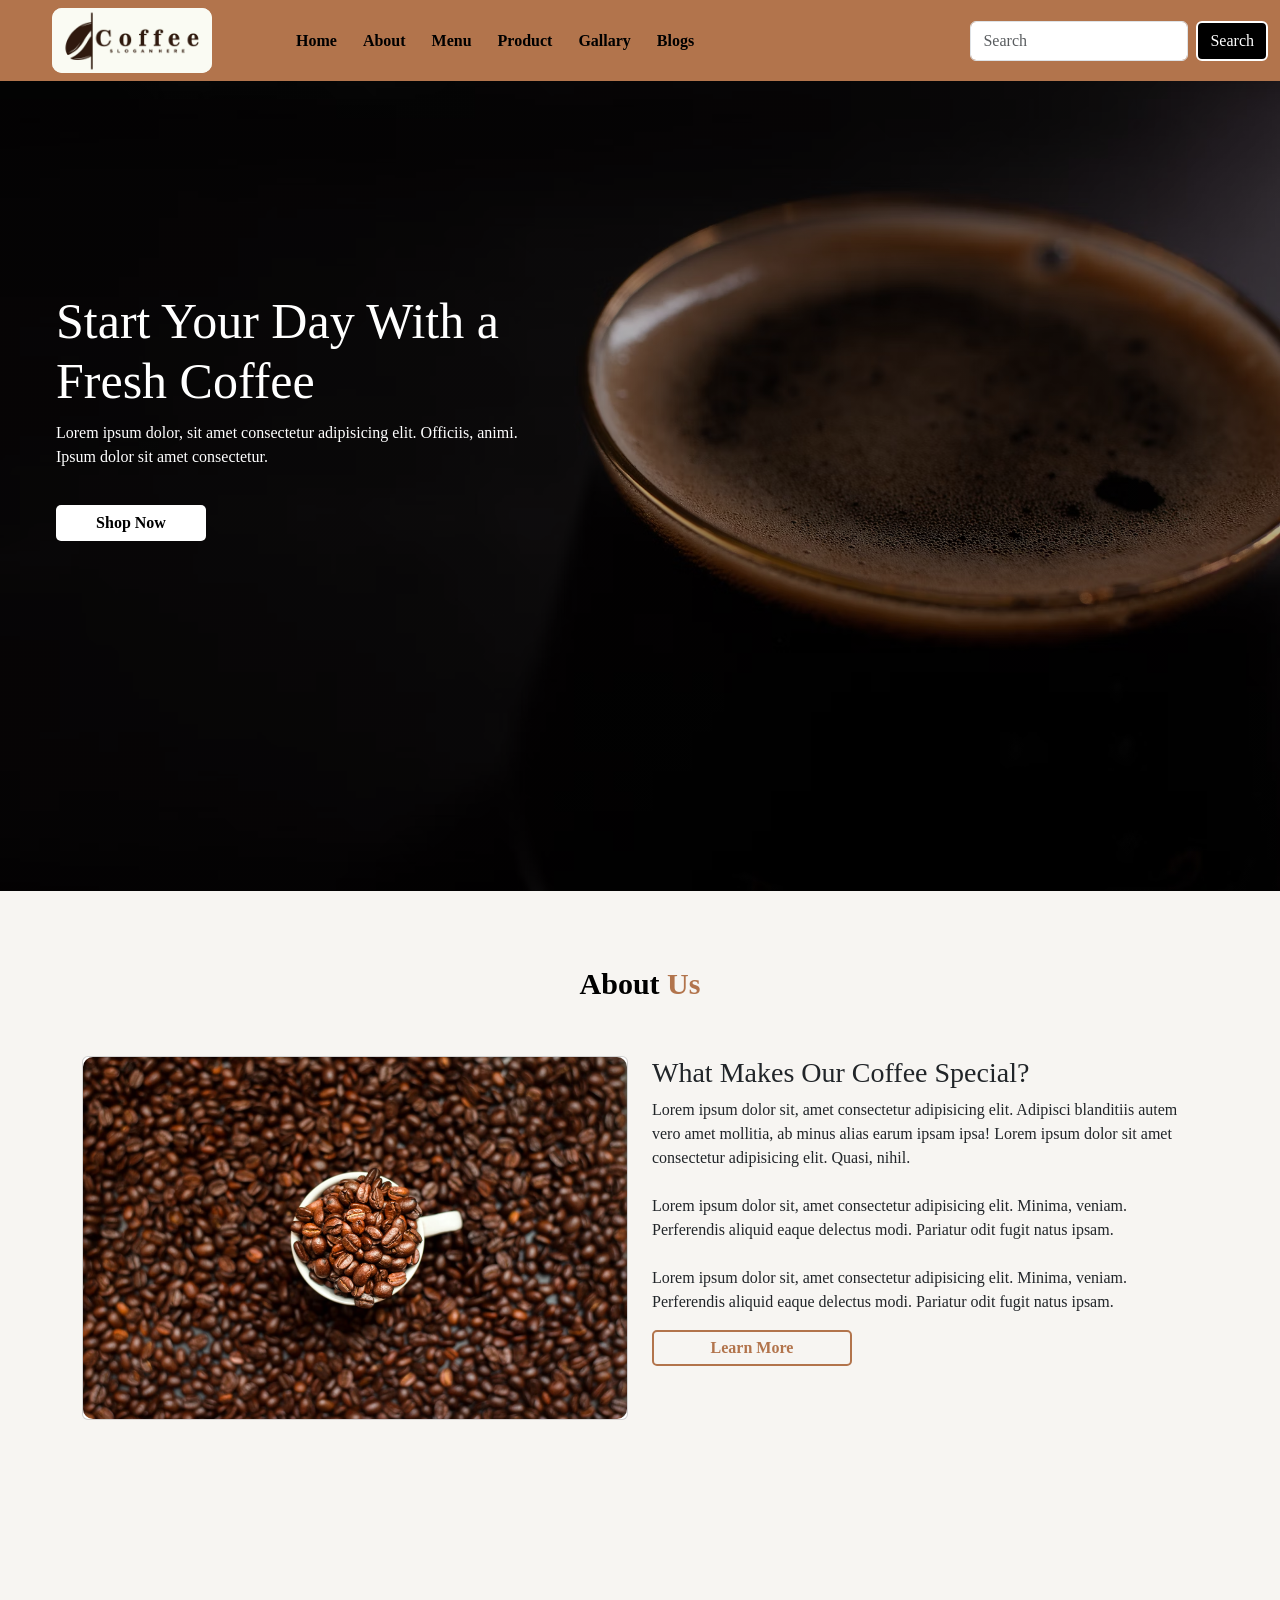
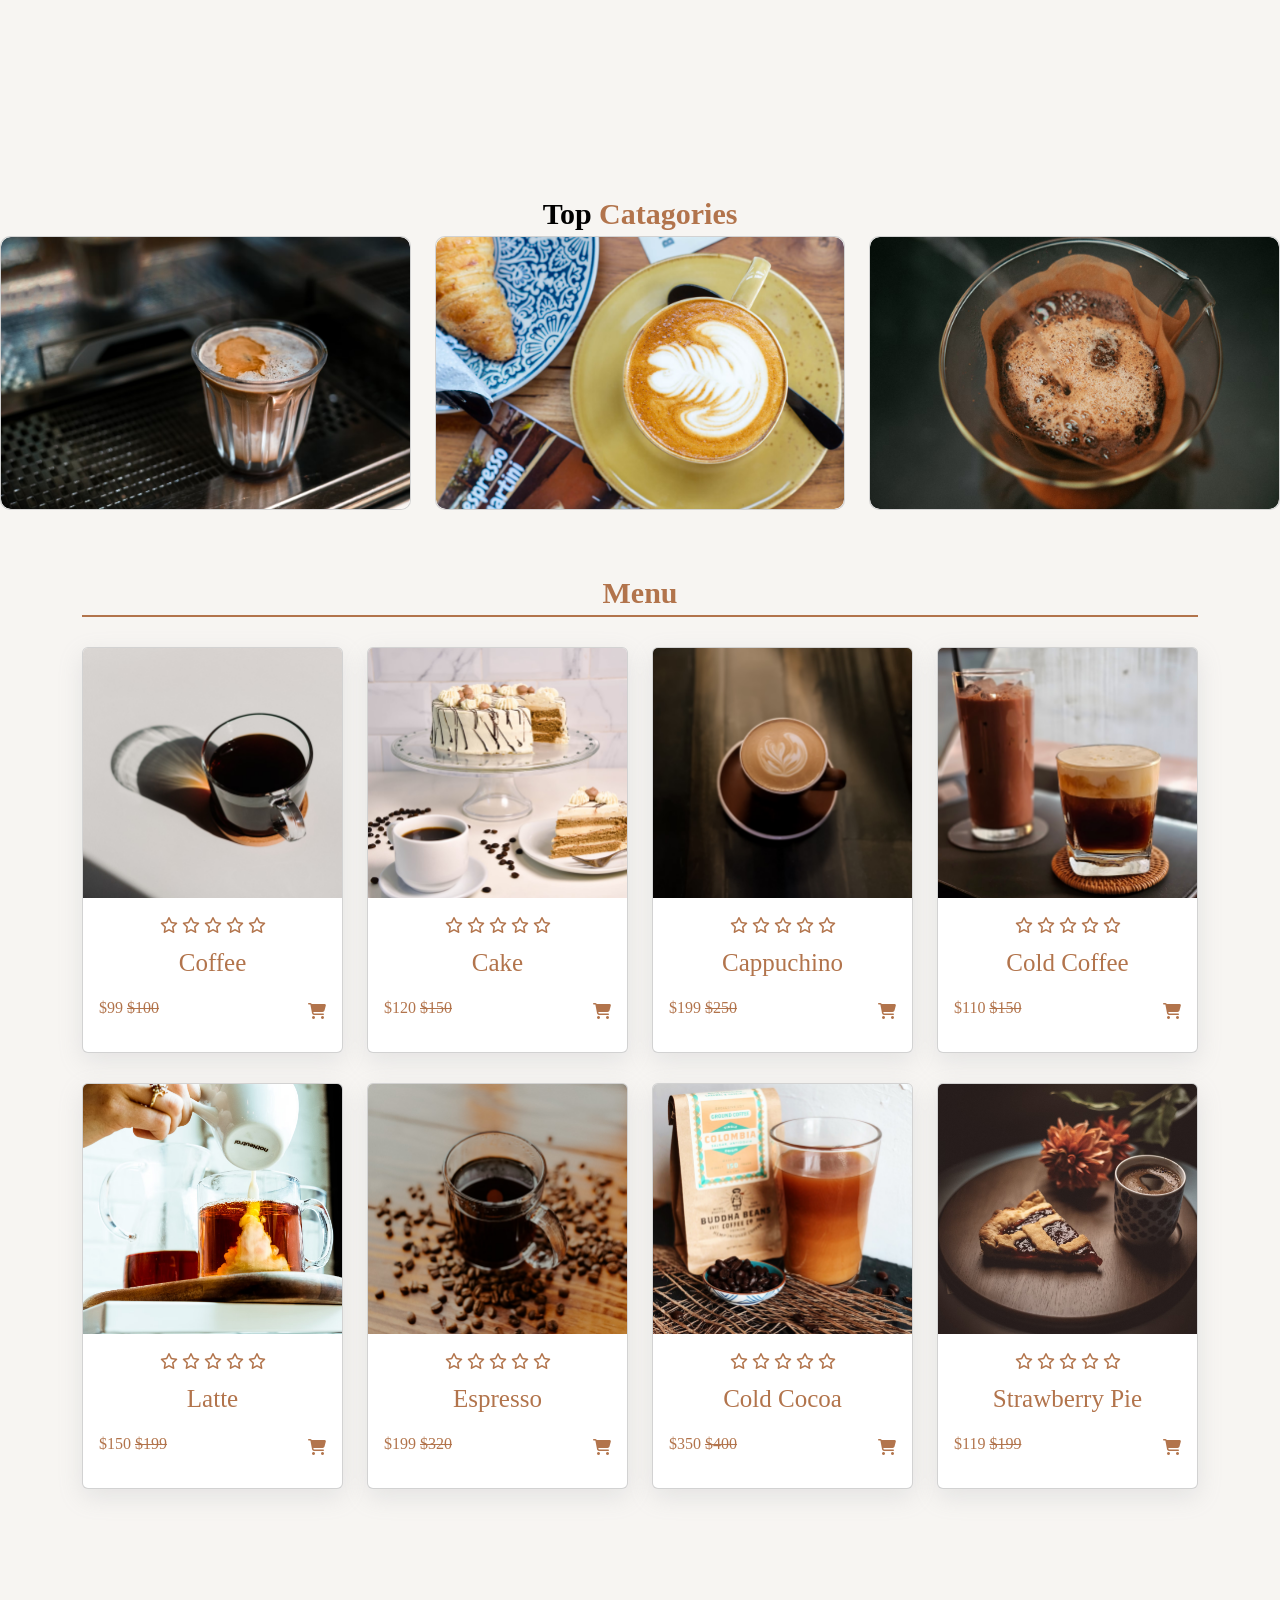
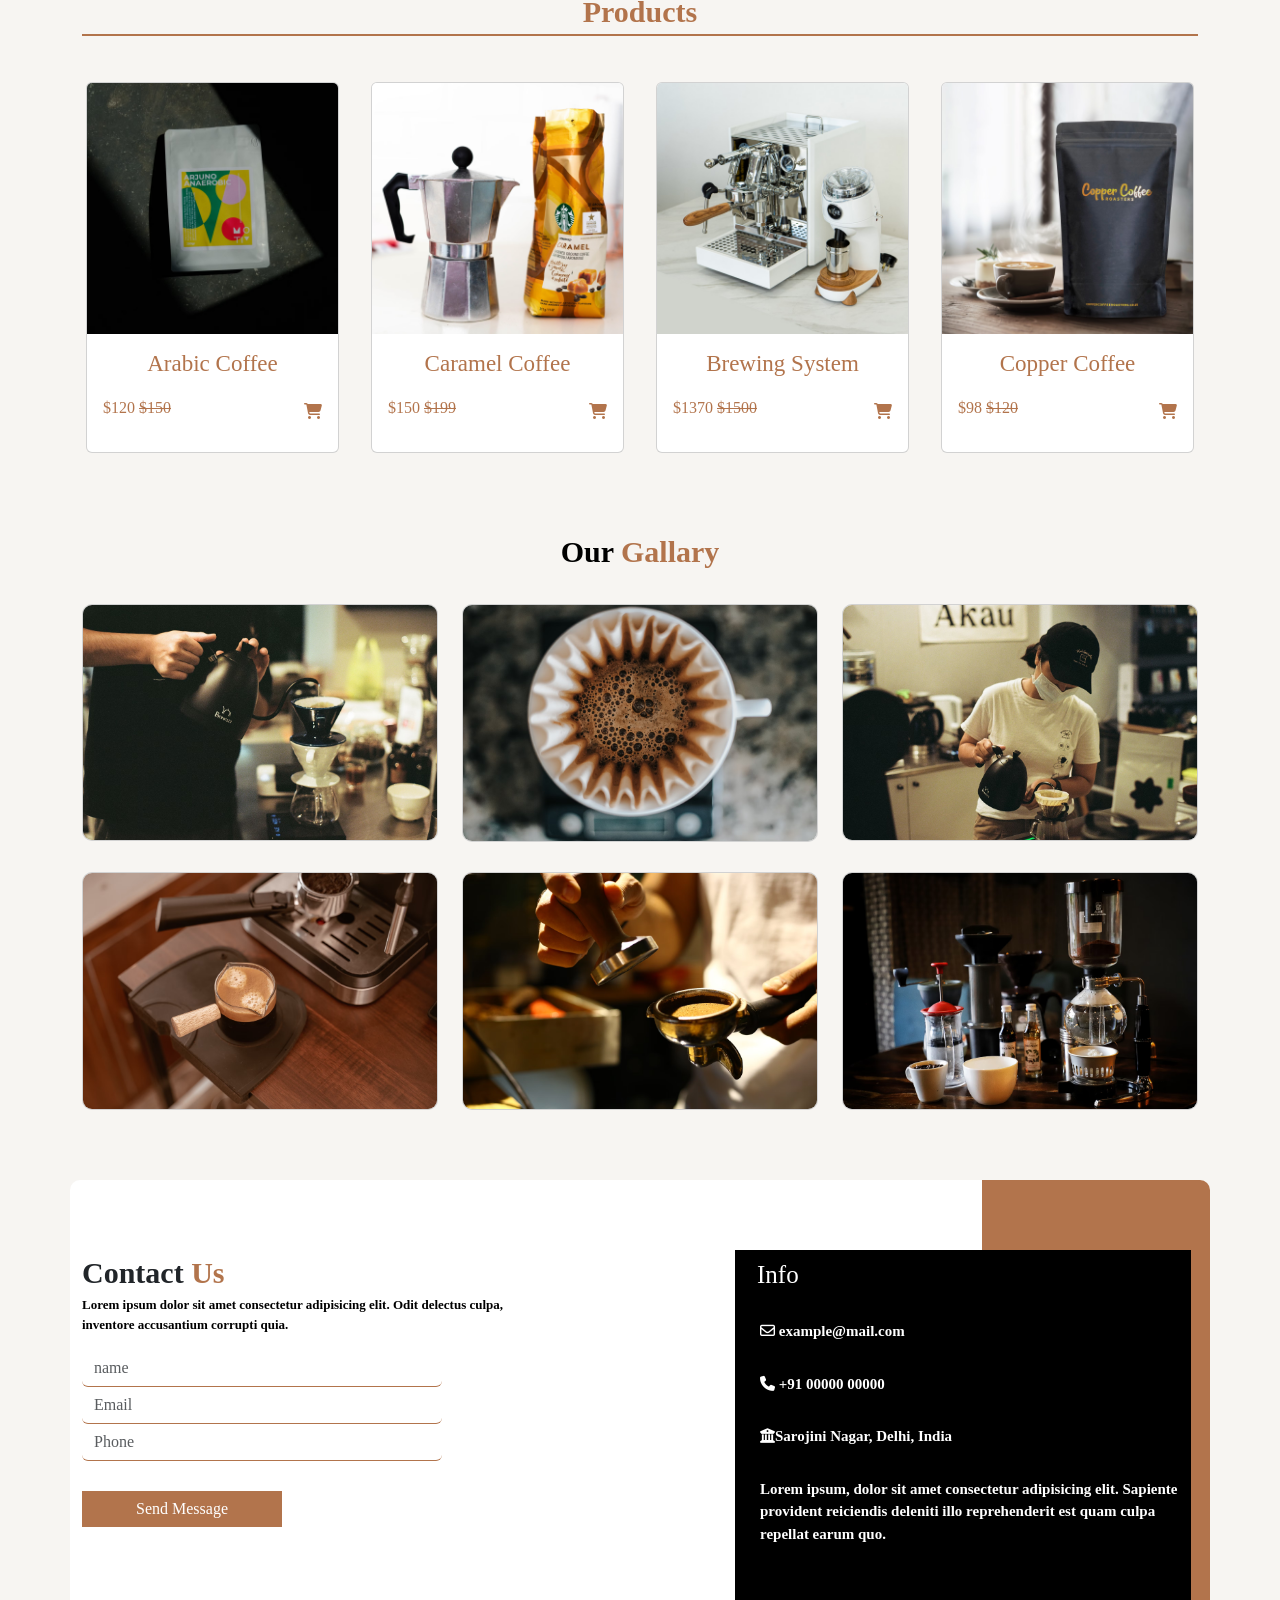
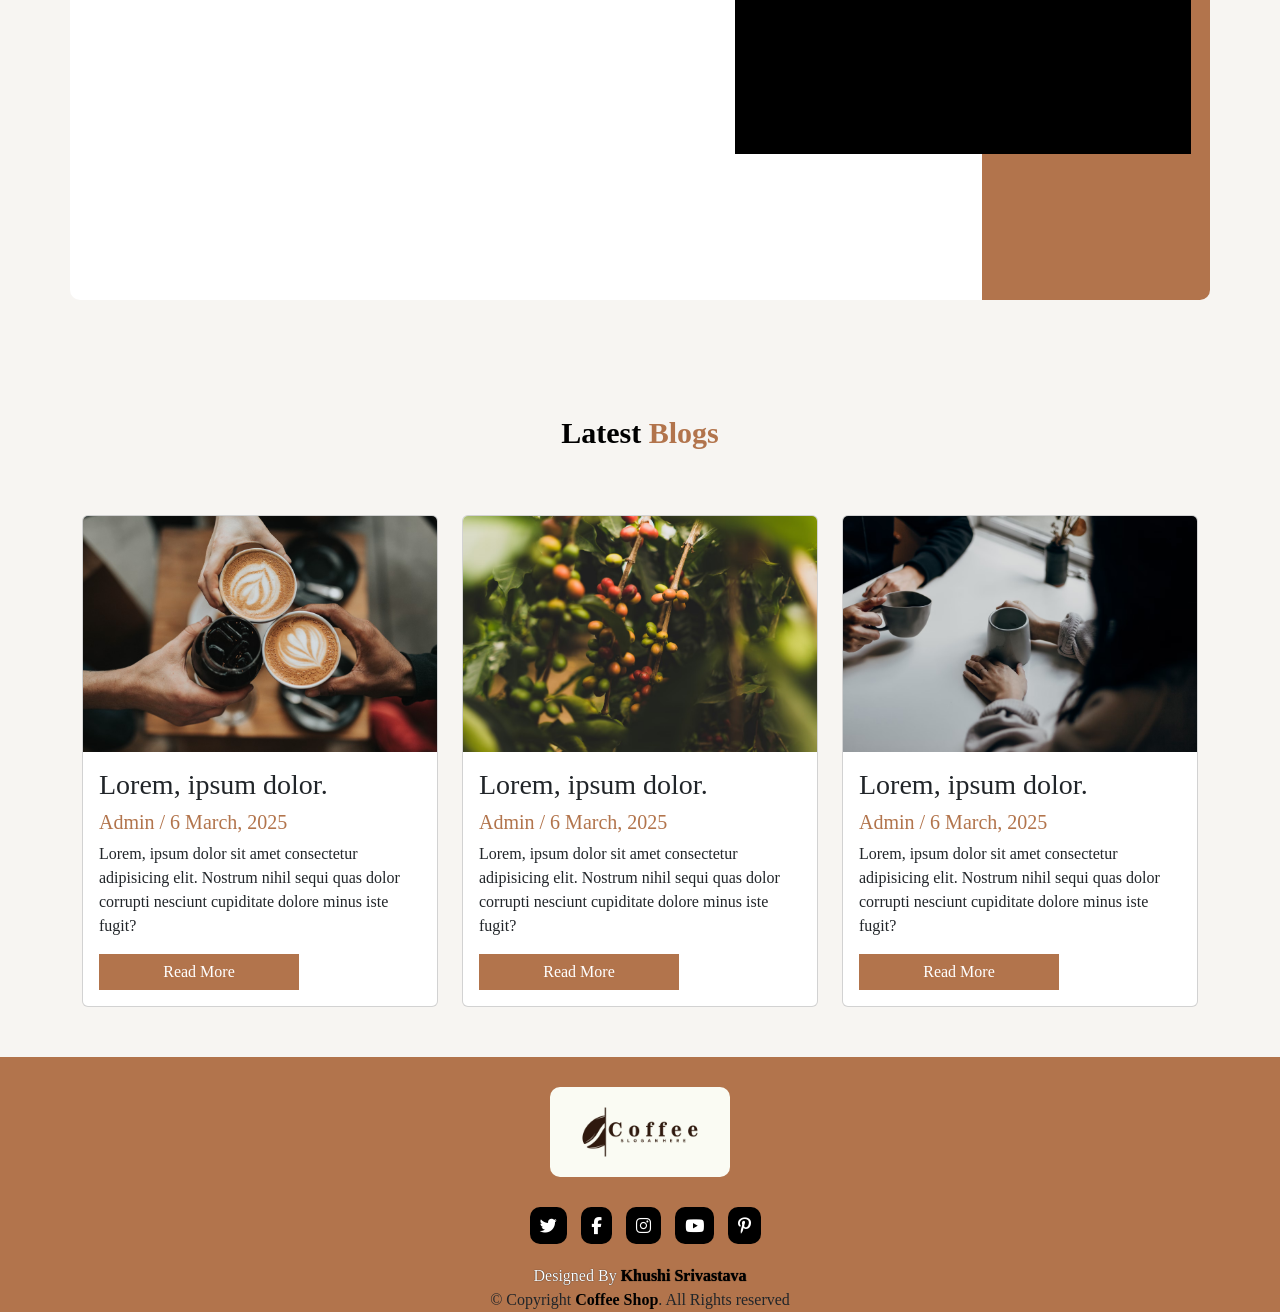
<file: index.html>
<!DOCTYPE html>
<html lang="en">
  <head>
    <meta charset="UTF-8" />
    <meta name="viewport" content="width=device-width, initial-scale=1.0" />
    <title>Amora- The Coffee Shop</title>
    <link rel="stylesheet" href="style.css" />
    <!-- bootstrap links -->
    <link
      href="https://cdn.jsdelivr.net/npm/bootstrap@5.3.6/dist/css/bootstrap.min.css"
      rel="stylesheet"
      integrity="sha384-4Q6Gf2aSP4eDXB8Miphtr37CMZZQ5oXLH2yaXMJ2w8e2ZtHTl7GptT4jmndRuHDT"
      crossorigin="anonymous"
    />
    <!-- bootstrap links -->
    <!-- font links -->
    <link rel="preconnect" href="https://fonts.googleapis.com" />
    <link rel="preconnect" href="https://fonts.gstatic.com" crossorigin />
    <link
      href="https://fonts.googleapis.com/css2?family=Eczar:wght@400..800&family=Figtree:ital,wght@0,300..900;1,300..900&family=Martel+Sans:wght@200;300;400;600;700;800;900&family=Noto+Sans:ital,wght@0,100..900;1,100..900&family=Nunito:ital,wght@0,200..1000;1,200..1000&family=Poppins:ital,wght@0,100;0,200;0,300;0,400;0,500;0,600;0,700;0,800;0,900;1,100;1,200;1,300;1,400;1,500;1,600;1,700;1,800;1,900&display=swap"
      rel="stylesheet"
    />
    <!-- font links -->

    <!-- icons link -->
    <link
      rel="stylesheet"
      href="https://cdnjs.cloudflare.com/ajax/libs/font-awesome/6.7.2/css/all.min.css"
    />
    <!-- icons link -->
  </head>
  <body>
    <div class="all-content">
      <!-- navbar start-->
      <nav class="navbar navbar-expand-lg" id="navbar">
        <div class="container-fluid">
          <a class="navbar-brand" href="#" id="logo"
            ><img src="./images/logo.png" alt=""
          /></a>
          <button
            class="navbar-toggler"
            type="button"
            data-bs-toggle="collapse"
            data-bs-target="#navbarSupportedContent"
            aria-controls="navbarSupportedContent"
            aria-expanded="false"
            aria-label="Toggle navigation"
          >
            <span
              ><i
                class="fa-solid fa-bars"
                style="color: white; font-size: 23px"
              ></i
            ></span>
          </button>
          <div class="collapse navbar-collapse" id="navbarSupportedContent">
            <ul class="navbar-nav me-auto mb-2 mb-lg-0">
              <li class="nav-item">
                <a class="nav-link active" aria-current="page" href="#">Home</a>
              </li>
              <li class="nav-item">
                <a class="nav-link" href="#about">About</a>
              </li>
              <li class="nav-item">
                <a class="nav-link" href="#menu">Menu</a>
              </li>
              <li class="nav-item">
                <a class="nav-link" href="#product">Product</a>
              </li>
              <li class="nav-item">
                <a class="nav-link" href="#gallary">Gallary</a>
              </li>
              <li class="nav-item">
                <a class="nav-link" href="#blogs">Blogs</a>
              </li>
            </ul>

            <form class="d-flex" role="search">
              <input
                class="form-control me-2"
                type="search"
                placeholder="Search"
                aria-label="Search"
              />
              <button class="btn btn-outline-success" type="submit">
                Search
              </button>
            </form>
          </div>
        </div>
      </nav>
      <!-- navbar end-->

      <!-- home section start -->
      <section id="home">
        <div class="content">
          <h3>
            Start Your Day With a <br />
            Fresh Coffee
          </h3>
          <p>
            Lorem ipsum dolor, sit amet consectetur adipisicing elit. Officiis,
            animi. <br />
            Ipsum dolor sit amet consectetur.
          </p>
          <button id="btn">Shop Now</button>
        </div>
      </section>

      <!-- home section end -->

      <!-- about section start -->
      <section id="about">
        <div class="container">
          <div class="heading">About <span>Us</span></div>
          <div class="row">
            <div class="col-md-6">
              <div class="card">
                <img src="images/coffee2.avif" alt="" />
              </div>
            </div>

            <div class="col-md-6">
              <h3>What Makes Our Coffee Special?</h3>
              <p>
                Lorem ipsum dolor sit, amet consectetur adipisicing elit.
                Adipisci blanditiis autem vero amet mollitia, ab minus alias
                earum ipsam ipsa! Lorem ipsum dolor sit amet consectetur
                adipisicing elit. Quasi, nihil.
                <br /><br />
                Lorem ipsum dolor sit, amet consectetur adipisicing elit.
                Minima, veniam. Perferendis aliquid eaque delectus modi.
                Pariatur odit fugit natus ipsam.<br /><br />
                Lorem ipsum dolor sit, amet consectetur adipisicing elit.
                Minima, veniam. Perferendis aliquid eaque delectus modi.
                Pariatur odit fugit natus ipsam.
              </p>

              <button id="about-btn">Learn More</button>
            </div>
          </div>
        </div>
      </section>
      <!-- about section end -->
      <!-- top card start -->
      <section id="top-cards">
        <div class="heading2">Top <span>Catagories</span></div>

        <div class="row">
          <div class="col-md-4 py-3 py-md-0">
            <div class="card">
              <img src="images/pic2.avif" alt="" />
            </div>
          </div>

          <div class="col-md-4 py-3 py-md-0">
            <div class="card">
              <img src="images/pic3.avif" alt="" />
            </div>
          </div>

          <div class="col-md-4 py-3 py-md-0">
            <div class="card">
              <img src="images/pic1.avif" alt="" />
            </div>
          </div>
        </div>
      </section>
      <!-- top card end -->

      <!-- menu start -->
      <section id="menu">
        <div class="container">
          <div class="heading3">Menu</div>
        </div>

        <div class="container" id="container2">
          <div class="row">
            <div class="col-md-3 py-3 py-md-0">
              <div class="card">
                <img src="images/prod1.avif" alt="" />

                <div class="card-body">
                  <div class="star text-center">
                    <i class="fa-regular fa-star"></i>
                    <i class="fa-regular fa-star"></i>
                    <i class="fa-regular fa-star"></i>
                    <i class="fa-regular fa-star"></i>
                    <i class="fa-regular fa-star"></i>
                  </div>
                  <h3>Coffee</h3>
                  <div
                    class="d-flex justify-content-between align-items-center"
                  >
                    <p>$99 <strike>$100</strike></p>
                    <span class="fa-solid fa-cart-shopping"></span>
                  </div>
                </div>
              </div>
            </div>

            <div class="col-md-3 py-3 py-md-0">
              <div class="card">
                <img src="images/prod4.avif" alt="" />

                <div class="card-body">
                  <div class="star text-center">
                    <i class="fa-regular fa-star"></i>
                    <i class="fa-regular fa-star"></i>
                    <i class="fa-regular fa-star"></i>
                    <i class="fa-regular fa-star"></i>
                    <i class="fa-regular fa-star"></i>
                  </div>
                  <h3>Cake</h3>
                  <div
                    class="d-flex justify-content-between align-items-center"
                  >
                    <p>$120 <strike>$150</strike></p>
                    <span class="fa-solid fa-cart-shopping"></span>
                  </div>
                </div>
              </div>
            </div>

            <div class="col-md-3 py-3 py-md-0">
              <div class="card">
                <img src="images/PROD2.avif" alt="" />

                <div class="card-body">
                  <div class="star text-center">
                    <i class="fa-regular fa-star"></i>
                    <i class="fa-regular fa-star"></i>
                    <i class="fa-regular fa-star"></i>
                    <i class="fa-regular fa-star"></i>
                    <i class="fa-regular fa-star"></i>
                  </div>
                  <h3>Cappuchino</h3>
                  <div
                    class="d-flex justify-content-between align-items-center"
                  >
                    <p>$199 <strike>$250</strike></p>
                    <span class="fa-solid fa-cart-shopping"></span>
                  </div>
                </div>
              </div>
            </div>

            <div class="col-md-3 py-3 py-md-0">
              <div class="card">
                <img src="images/PROD3.avif" />

                <div class="card-body">
                  <div class="star text-center">
                    <i class="fa-regular fa-star"></i>
                    <i class="fa-regular fa-star"></i>
                    <i class="fa-regular fa-star"></i>
                    <i class="fa-regular fa-star"></i>
                    <i class="fa-regular fa-star"></i>
                  </div>
                  <h3>Cold Coffee</h3>
                  <div
                    class="d-flex justify-content-between align-items-center"
                  >
                    <p>$110 <strike>$150</strike></p>
                    <span class="fa-solid fa-cart-shopping"></span>
                  </div>
                </div>
              </div>
            </div>
          </div>

          <div class="row" style="margin-top: 30px">
            <div class="col-md-3 py-3 py-md-0">
              <div class="card">
                <img src="images/prod5.avif" alt="" />

                <div class="card-body">
                  <div class="star text-center">
                    <i class="fa-regular fa-star"></i>
                    <i class="fa-regular fa-star"></i>
                    <i class="fa-regular fa-star"></i>
                    <i class="fa-regular fa-star"></i>
                    <i class="fa-regular fa-star"></i>
                  </div>
                  <h3>Latte</h3>
                  <div
                    class="d-flex justify-content-between align-items-center"
                  >
                    <p>$150 <strike>$199</strike></p>
                    <span class="fa-solid fa-cart-shopping"></span>
                  </div>
                </div>
              </div>
            </div>

            <div class="col-md-3 py-3 py-md-0">
              <div class="card">
                <img src="images/prod6.avif" alt="" />

                <div class="card-body">
                  <div class="star text-center">
                    <i class="fa-regular fa-star"></i>
                    <i class="fa-regular fa-star"></i>
                    <i class="fa-regular fa-star"></i>
                    <i class="fa-regular fa-star"></i>
                    <i class="fa-regular fa-star"></i>
                  </div>
                  <h3>Espresso</h3>
                  <div
                    class="d-flex justify-content-between align-items-center"
                  >
                    <p>$199 <strike>$320</strike></p>
                    <span class="fa-solid fa-cart-shopping"></span>
                  </div>
                </div>
              </div>
            </div>

            <div class="col-md-3 py-3 py-md-0">
              <div class="card">
                <img src="images/prod7.avif" alt="" />

                <div class="card-body">
                  <div class="star text-center">
                    <i class="fa-regular fa-star"></i>
                    <i class="fa-regular fa-star"></i>
                    <i class="fa-regular fa-star"></i>
                    <i class="fa-regular fa-star"></i>
                    <i class="fa-regular fa-star"></i>
                  </div>
                  <h3>Cold Cocoa</h3>
                  <div
                    class="d-flex justify-content-between align-items-center"
                  >
                    <p>$350 <strike>$400</strike></p>
                    <span class="fa-solid fa-cart-shopping"></span>
                  </div>
                </div>
              </div>
            </div>

            <div class="col-md-3 py-3 py-md-0">
              <div class="card">
                <img src="images/prod8.avif" alt="" />

                <div class="card-body">
                  <div class="star text-center">
                    <i class="fa-regular fa-star"></i>
                    <i class="fa-regular fa-star"></i>
                    <i class="fa-regular fa-star"></i>
                    <i class="fa-regular fa-star"></i>
                    <i class="fa-regular fa-star"></i>
                  </div>
                  <h3>Strawberry Pie</h3>
                  <div
                    class="d-flex justify-content-between align-items-center"
                  >
                    <p>$119 <strike>$199</strike></p>
                    <span class="fa-solid fa-cart-shopping"></span>
                  </div>
                </div>
              </div>
            </div>
          </div>
        </div>
      </section>
      <!-- menu end -->

      <!-- products section start -->
      <section id="product">
        <div class="container">
          <div class="heading4">Products</div>
        </div>
        <div class="container" id="container3">
          <div class="row">
            <div class="col-md-3 py-3 px-3">
              <div class="card">
                <img src="images/product1.avif" alt="" />
                <div class="card-body">
                  <h3>Arabic Coffee</h3>
                  <div
                    class="d-flex justify-content-between align-items-center"
                  >
                    <p>$120 <strike>$150</strike></p>
                    <span class="fa-solid fa-cart-shopping"></span>
                  </div>
                </div>
              </div>
            </div>
            <div class="col-md-3 py-3 px-3">
              <div class="card">
                <img src="images/product3.avif" alt="" />
                <div class="card-body">
                  <h3>Caramel Coffee</h3>
                  <div
                    class="d-flex justify-content-between align-items-center"
                  >
                    <p>$150 <strike>$199</strike></p>
                    <span class="fa-solid fa-cart-shopping"></span>
                  </div>
                </div>
              </div>
            </div>
            <div class="col-md-3 py-3 px-3">
              <div class="card">
                <img src="images/product5.avif" alt="" />
                <div class="card-body">
                  <h3>Brewing System</h3>
                  <div
                    class="d-flex justify-content-between align-items-center"
                  >
                    <p>$1370 <strike>$1500</strike></p>
                    <span class="fa-solid fa-cart-shopping"></span>
                  </div>
                </div>
              </div>
            </div>
            <div class="col-md-3 py-3 px-3">
              <div class="card">
                <img src="images/product4.avif" alt="" />
                <div class="card-body">
                  <h3>Copper Coffee</h3>
                  <div
                    class="d-flex justify-content-between align-items-center"
                  >
                    <p>$98 <strike>$120</strike></p>
                    <span class="fa-solid fa-cart-shopping"></span>
                  </div>
                </div>
              </div>
            </div>
          </div>
        </div>
      </section>
      <!-- products section end -->

      <!-- our gallary start -->
      <div class="container" id="gallary">
        <div class="heading5">Our <span>Gallary</span></div>

        <div class="row" style="margin-top: 30px">
          <div class="col-md-4 py-3 py-md-0">
            <div class="card">
              <img src="images/galary1.avif" alt="" />
            </div>
          </div>

          <div class="col-md-4 py-3 py-md-0">
            <div class="card">
              <img src="images/galary8.avif" alt="" />
            </div>
          </div>

          <div class="col-md-4 py-3 py-md-0">
            <div class="card">
              <img src="images/galary6.avif" alt="" />
            </div>
          </div>
        </div>

        <div class="row" style="margin-top: 30px">
          <div class="col-md-4 py-3 py-md-0">
            <div class="card">
              <img src="images/galary4.avif" alt="" />
            </div>
          </div>

          <div class="col-md-4 py-3 py-md-0">
            <div class="card">
              <img src="images/galary5.avif" alt="" />
            </div>
          </div>

          <div class="col-md-4 py-3 py-md-0">
            <div class="card">
              <img src="images/galary3.avif" alt="" />
            </div>
          </div>
        </div>
      </div>
      <!-- our gallary end -->

      <!-- contact start -->
      <section id="contact">
        <div class="container">
          <div class="row">
            <div class="col-md-7">
              <div class="heading6">Contact <span>Us</span></div>
              <p>
                Lorem ipsum dolor sit amet consectetur adipisicing elit. Odit
                delectus culpa,<br />
                inventore accusantium corrupti quia.
              </p>
              <input
                type="text"
                class="form-control"
                placeholder="name"
                area-label="default input example"
              />
              <input
                type="email"
                class="form-control"
                placeholder="Email"
                area-label="default input example"
              />
              <input
                type="number"
                class="form-control"
                placeholder="Phone"
                area-label="default input example"
              />
              <button id="contact-btn">Send Message</button>
            </div>

            <div class="col-md-5" id="col">
              <h1>Info</h1>
              <p><i class="fa-regular fa-envelope"></i> example@mail.com</p>
              <p><i class="fa-solid fa-phone"></i> +91 00000 00000</p>
              <p>
                <i class="fa-solid fa-building-columns"></i>Sarojini Nagar,
                Delhi, India
              </p>
              <p>
                Lorem ipsum, dolor sit amet consectetur adipisicing elit.
                Sapiente provident reiciendis deleniti illo reprehenderit est
                quam culpa repellat earum quo.
              </p>
            </div>
          </div>
        </div>
      </section>
      <!-- contact end -->

      <!-- blogs start -->
      <section id="blogs">
        <div class="heading7">Latest <span>Blogs</span></div>
        <div class="container">
          <div class="row">
            <div class="col-md-4 py-3 py-md-0">
              <div class="card">
                <img src="images/blog1.avif" alt="" />
                <div class="card-body">
                  <h3>Lorem, ipsum dolor.</h3>
                  <h5>Admin / 6 March, 2025</h5>
                  <p>
                    Lorem, ipsum dolor sit amet consectetur adipisicing elit.
                    Nostrum nihil sequi quas dolor corrupti nesciunt cupiditate
                    dolore minus iste fugit?
                  </p>
                  <button id="blog-btn">Read More</button>
                </div>
              </div>
            </div>

            <div class="col-md-4 py-3 py-md-0">
              <div class="card">
                <img src="images/blog2.avif" alt="" />
                <div class="card-body">
                  <h3>Lorem, ipsum dolor.</h3>
                  <h5>Admin / 6 March, 2025</h5>
                  <p>
                    Lorem, ipsum dolor sit amet consectetur adipisicing elit.
                    Nostrum nihil sequi quas dolor corrupti nesciunt cupiditate
                    dolore minus iste fugit?
                  </p>
                  <button id="blog-btn">Read More</button>
                </div>
              </div>
            </div>

            <div class="col-md-4 py-3 py-md-0">
              <div class="card">
                <img src="images/blog3.avif" alt="" />
                <div class="card-body">
                  <h3>Lorem, ipsum dolor.</h3>
                  <h5>Admin / 6 March, 2025</h5>
                  <p>
                    Lorem, ipsum dolor sit amet consectetur adipisicing elit.
                    Nostrum nihil sequi quas dolor corrupti nesciunt cupiditate
                    dolore minus iste fugit?
                  </p>
                  <button id="blog-btn">Read More</button>
                </div>
              </div>
            </div>
          </div>
        </div>
      </section>
      <!-- blogs end -->
      <!-- footer start -->

      <footer id="footer">
        <div class="footer-logo text-center">
          <img src="images/logo.png" alt="" />
        </div>

        <div class="social-links text-center">
          <i class="fa-brands fa-twitter"></i>
          <i class="fa-brands fa-facebook-f"></i>
          <i class="fa-brands fa-instagram"></i>
          <i class="fa-brands fa-youtube"></i>
          <i class="fa-brands fa-pinterest-p"></i>
        </div>

        <div class="credits text-center">
          Designed By <a href="#">Khushi Srivastava</a>
        </div>

        <div class="copyright text-center">
          &copy; Copyright <strong><span>Coffee Shop</span></strong
          >. All Rights reserved
        </div>
      </footer>

      <!-- footer end -->
    </div>

    <script
      src="https://cdn.jsdelivr.net/npm/@popperjs/core@2.11.8/dist/umd/popper.min.js"
      integrity="sha384-I7E8VVD/ismYTF4hNIPjVp/Zjvgyol6VFvRkX/vR+Vc4jQkC+hVqc2pM8ODewa9r"
      crossorigin="anonymous"
    ></script>
    <script
      src="https://cdn.jsdelivr.net/npm/bootstrap@5.3.6/dist/js/bootstrap.min.js"
      integrity="sha384-RuyvpeZCxMJCqVUGFI0Do1mQrods/hhxYlcVfGPOfQtPJh0JCw12tUAZ/Mv10S7D"
      crossorigin="anonymous"
    ></script>
  </body>
</html>
</file>
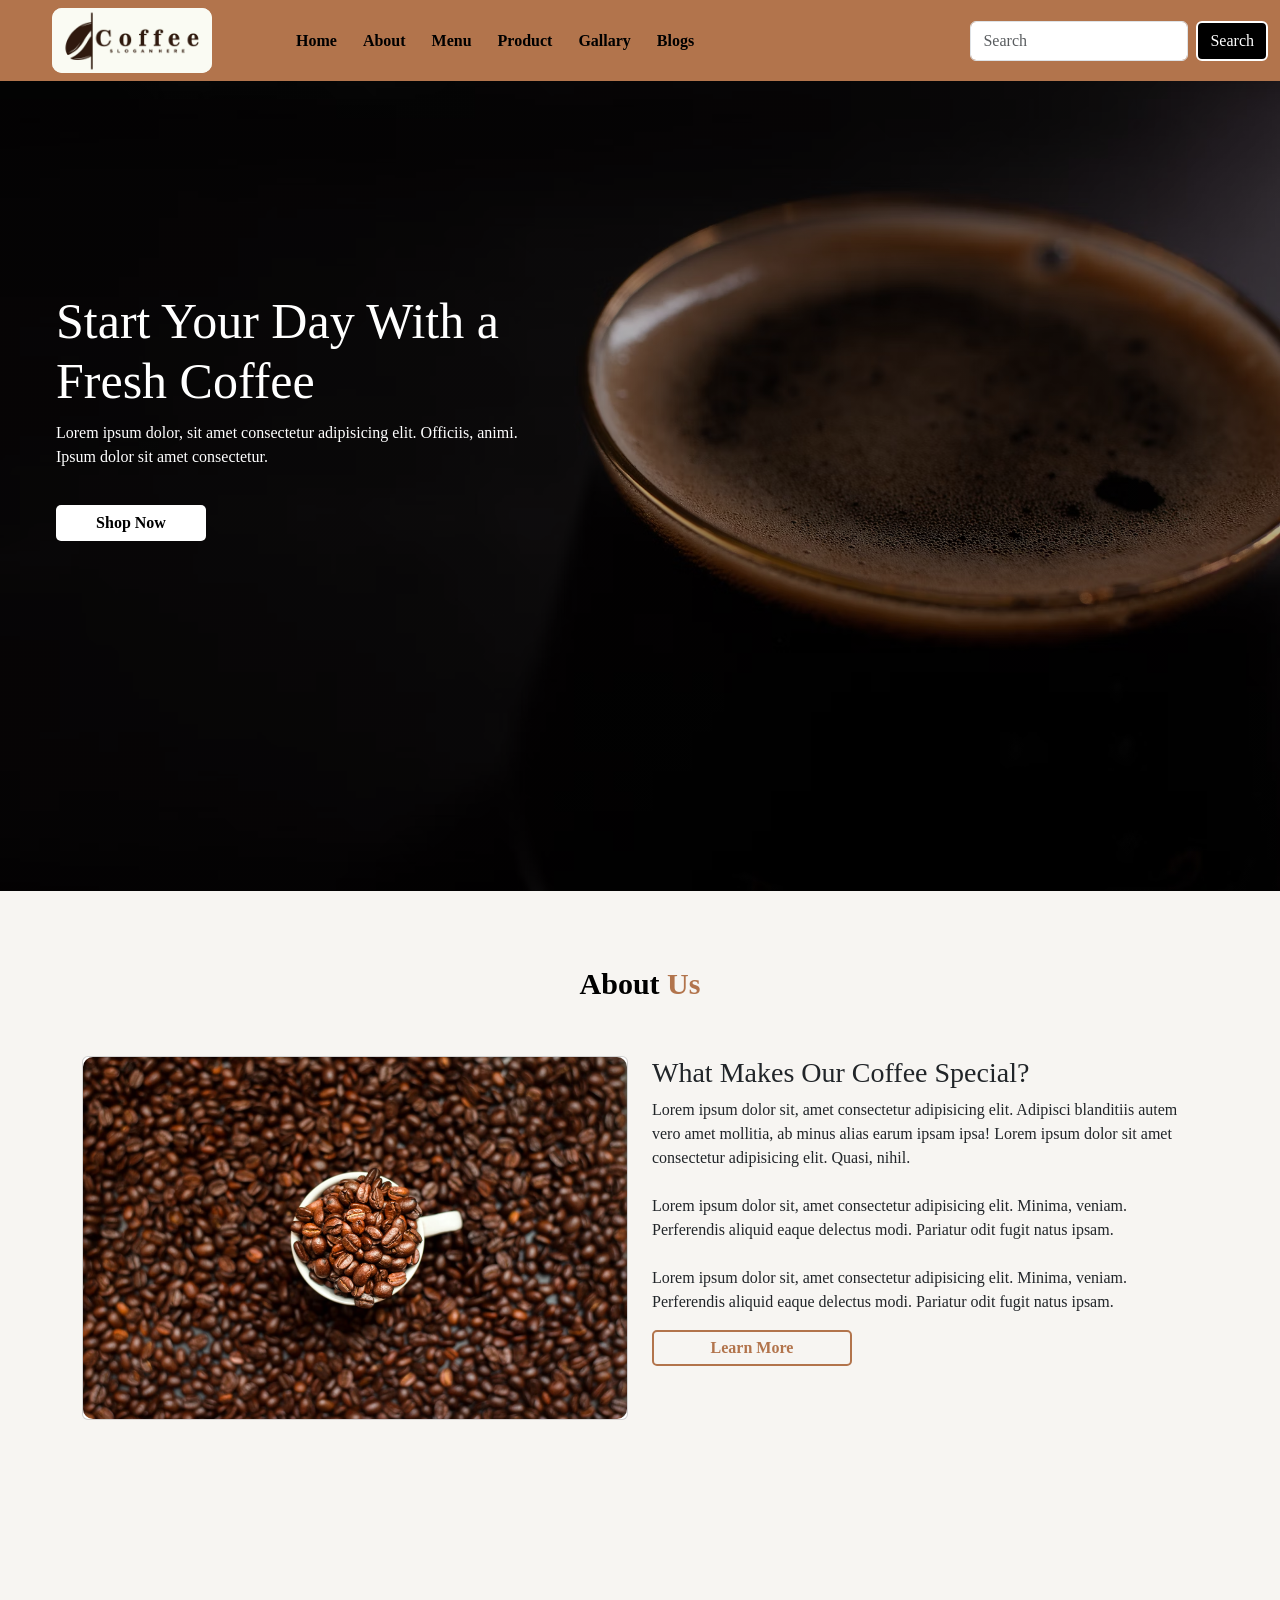
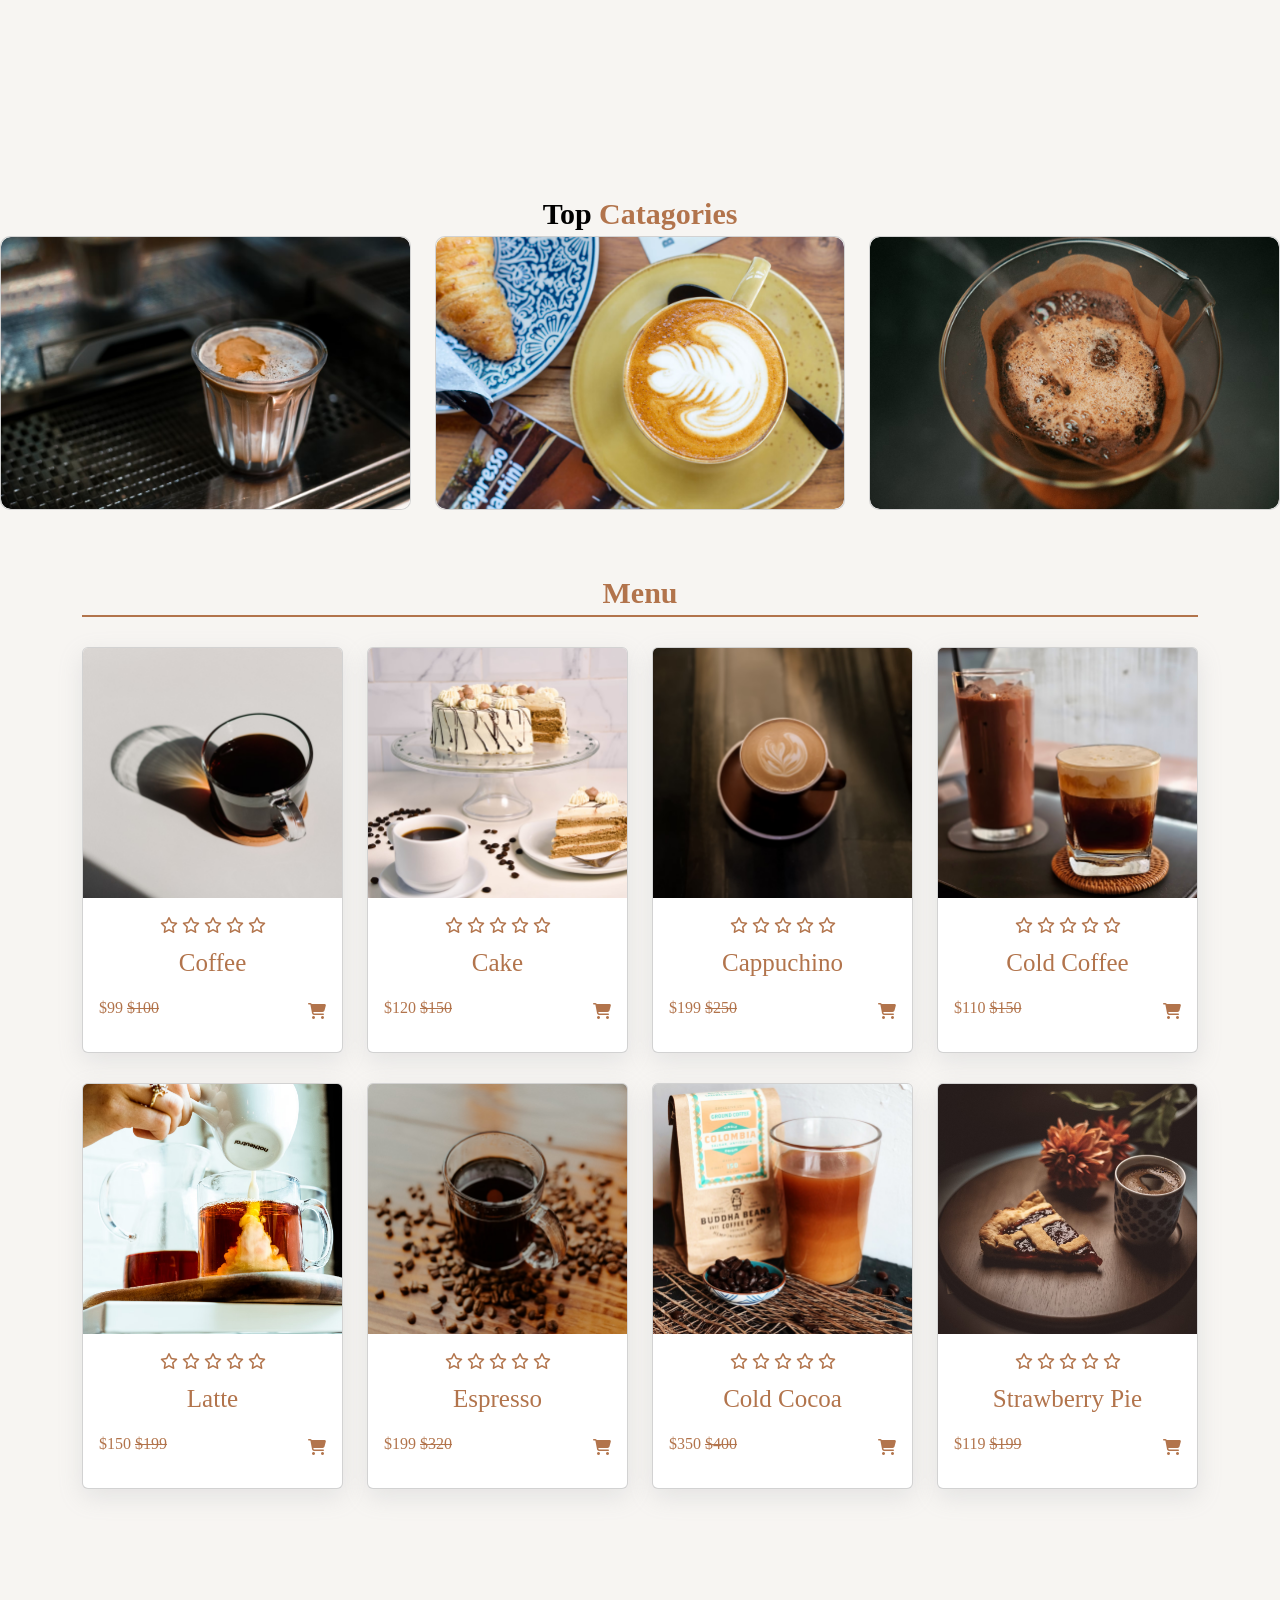
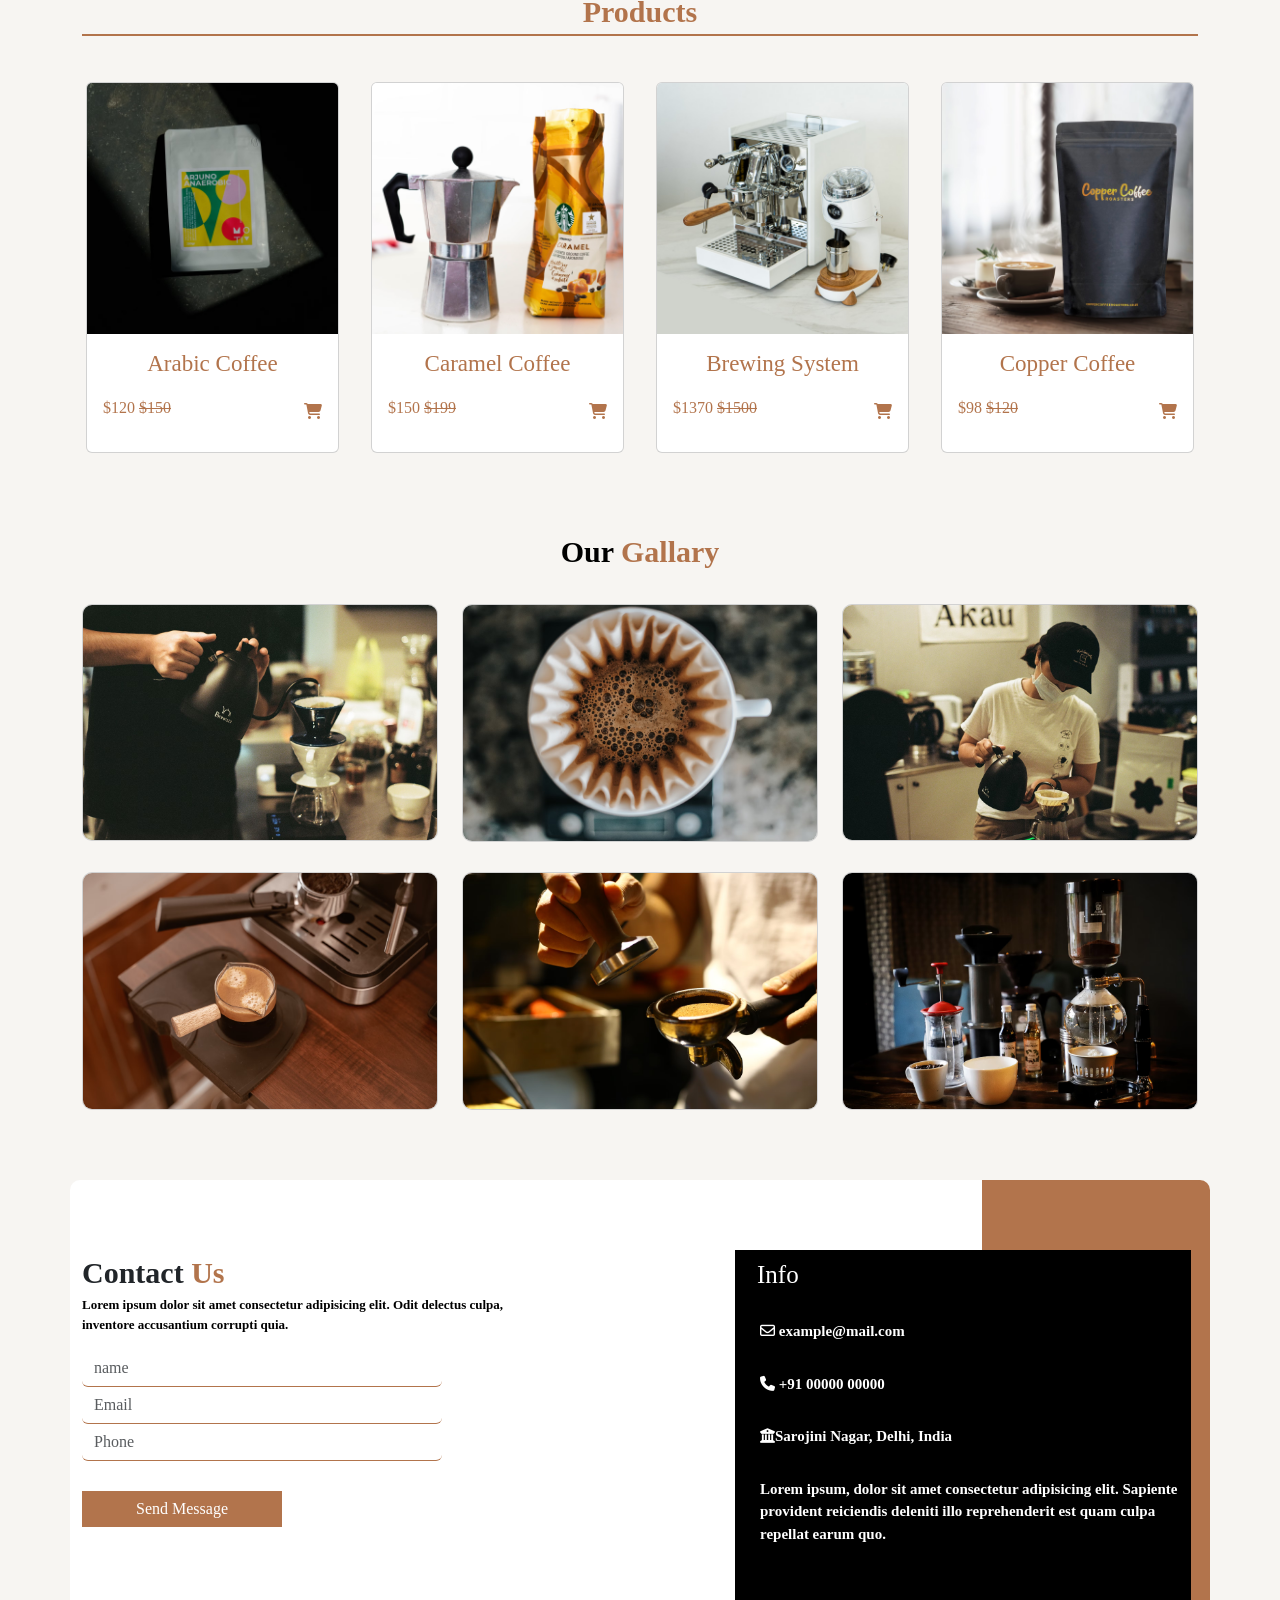
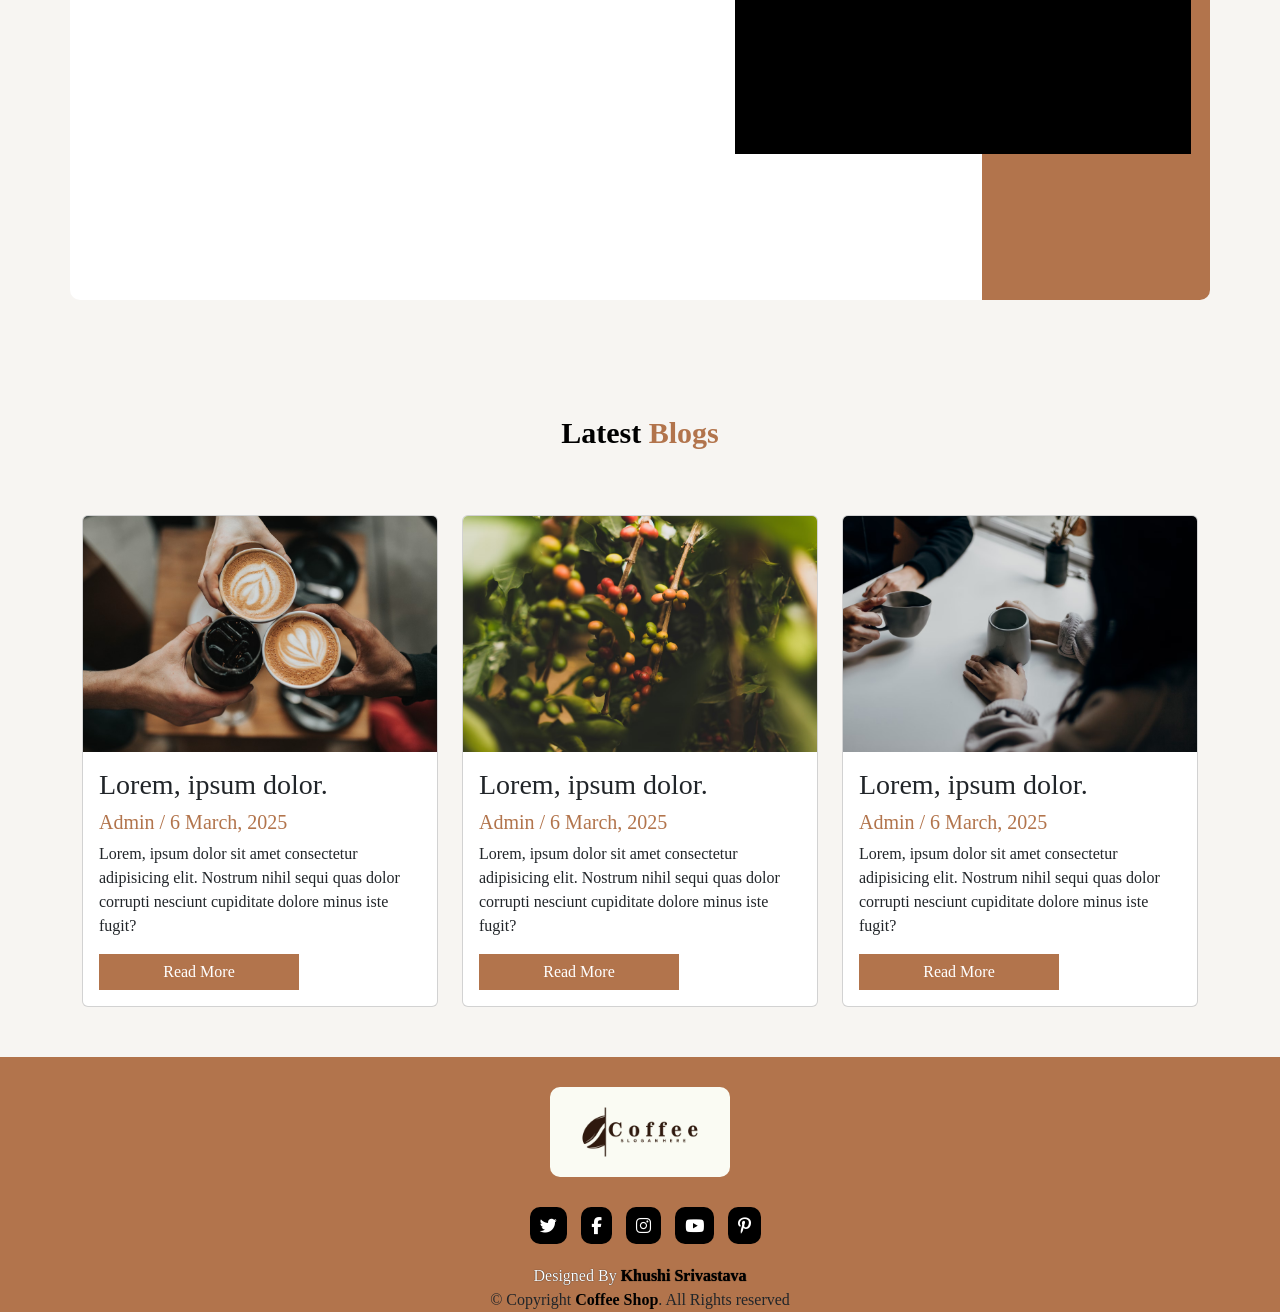
<file: coffee-website/index.html>
<!DOCTYPE html>
<html lang="en">
  <head>
    <meta charset="UTF-8" />
    <meta name="viewport" content="width=device-width, initial-scale=1.0" />
    <title>Amora- The Coffee Shop</title>
    <link rel="stylesheet" href="style.css" />
    <!-- bootstrap links -->
    <link
      href="https://cdn.jsdelivr.net/npm/bootstrap@5.3.6/dist/css/bootstrap.min.css"
      rel="stylesheet"
      integrity="sha384-4Q6Gf2aSP4eDXB8Miphtr37CMZZQ5oXLH2yaXMJ2w8e2ZtHTl7GptT4jmndRuHDT"
      crossorigin="anonymous"
    />
    <!-- bootstrap links -->
    <!-- font links -->
    <link rel="preconnect" href="https://fonts.googleapis.com" />
    <link rel="preconnect" href="https://fonts.gstatic.com" crossorigin />
    <link
      href="https://fonts.googleapis.com/css2?family=Eczar:wght@400..800&family=Figtree:ital,wght@0,300..900;1,300..900&family=Martel+Sans:wght@200;300;400;600;700;800;900&family=Noto+Sans:ital,wght@0,100..900;1,100..900&family=Nunito:ital,wght@0,200..1000;1,200..1000&family=Poppins:ital,wght@0,100;0,200;0,300;0,400;0,500;0,600;0,700;0,800;0,900;1,100;1,200;1,300;1,400;1,500;1,600;1,700;1,800;1,900&display=swap"
      rel="stylesheet"
    />
    <!-- font links -->

    <!-- icons link -->
    <link
      rel="stylesheet"
      href="https://cdnjs.cloudflare.com/ajax/libs/font-awesome/6.7.2/css/all.min.css"
    />
    <!-- icons link -->
  </head>
  <body>
    <div class="all-content">
      <!-- navbar start-->
      <nav class="navbar navbar-expand-lg" id="navbar">
        <div class="container-fluid">
          <a class="navbar-brand" href="#" id="logo"
            ><img src="./images/logo.png" alt=""
          /></a>
          <button
            class="navbar-toggler"
            type="button"
            data-bs-toggle="collapse"
            data-bs-target="#navbarSupportedContent"
            aria-controls="navbarSupportedContent"
            aria-expanded="false"
            aria-label="Toggle navigation"
          >
            <span
              ><i
                class="fa-solid fa-bars"
                style="color: white; font-size: 23px"
              ></i
            ></span>
          </button>
          <div class="collapse navbar-collapse" id="navbarSupportedContent">
            <ul class="navbar-nav me-auto mb-2 mb-lg-0">
              <li class="nav-item">
                <a class="nav-link active" aria-current="page" href="#">Home</a>
              </li>
              <li class="nav-item">
                <a class="nav-link" href="#about">About</a>
              </li>
              <li class="nav-item">
                <a class="nav-link" href="#menu">Menu</a>
              </li>
              <li class="nav-item">
                <a class="nav-link" href="#product">Product</a>
              </li>
              <li class="nav-item">
                <a class="nav-link" href="#gallary">Gallary</a>
              </li>
              <li class="nav-item">
                <a class="nav-link" href="#blogs">Blogs</a>
              </li>
            </ul>

            <form class="d-flex" role="search">
              <input
                class="form-control me-2"
                type="search"
                placeholder="Search"
                aria-label="Search"
              />
              <button class="btn btn-outline-success" type="submit">
                Search
              </button>
            </form>
          </div>
        </div>
      </nav>
      <!-- navbar end-->

      <!-- home section start -->
      <section id="home">
        <div class="content">
          <h3>
            Start Your Day With a <br />
            Fresh Coffee
          </h3>
          <p>
            Lorem ipsum dolor, sit amet consectetur adipisicing elit. Officiis,
            animi. <br />
            Ipsum dolor sit amet consectetur.
          </p>
          <button id="btn">Shop Now</button>
        </div>
      </section>

      <!-- home section end -->

      <!-- about section start -->
      <section id="about">
        <div class="container">
          <div class="heading">About <span>Us</span></div>
          <div class="row">
            <div class="col-md-6">
              <div class="card">
                <img src="images/coffee2.avif" alt="" />
              </div>
            </div>

            <div class="col-md-6">
              <h3>What Makes Our Coffee Special?</h3>
              <p>
                Lorem ipsum dolor sit, amet consectetur adipisicing elit.
                Adipisci blanditiis autem vero amet mollitia, ab minus alias
                earum ipsam ipsa! Lorem ipsum dolor sit amet consectetur
                adipisicing elit. Quasi, nihil.
                <br /><br />
                Lorem ipsum dolor sit, amet consectetur adipisicing elit.
                Minima, veniam. Perferendis aliquid eaque delectus modi.
                Pariatur odit fugit natus ipsam.<br /><br />
                Lorem ipsum dolor sit, amet consectetur adipisicing elit.
                Minima, veniam. Perferendis aliquid eaque delectus modi.
                Pariatur odit fugit natus ipsam.
              </p>

              <button id="about-btn">Learn More</button>
            </div>
          </div>
        </div>
      </section>
      <!-- about section end -->
      <!-- top card start -->
      <section id="top-cards">
        <div class="heading2">Top <span>Catagories</span></div>

        <div class="row">
          <div class="col-md-4 py-3 py-md-0">
            <div class="card">
              <img src="images/pic2.avif" alt="" />
            </div>
          </div>

          <div class="col-md-4 py-3 py-md-0">
            <div class="card">
              <img src="images/pic3.avif" alt="" />
            </div>
          </div>

          <div class="col-md-4 py-3 py-md-0">
            <div class="card">
              <img src="images/pic1.avif" alt="" />
            </div>
          </div>
        </div>
      </section>
      <!-- top card end -->

      <!-- menu start -->
      <section id="menu">
        <div class="container">
          <div class="heading3">Menu</div>
        </div>

        <div class="container" id="container2">
          <div class="row">
            <div class="col-md-3 py-3 py-md-0">
              <div class="card">
                <img src="images/prod1.avif" alt="" />

                <div class="card-body">
                  <div class="star text-center">
                    <i class="fa-regular fa-star"></i>
                    <i class="fa-regular fa-star"></i>
                    <i class="fa-regular fa-star"></i>
                    <i class="fa-regular fa-star"></i>
                    <i class="fa-regular fa-star"></i>
                  </div>
                  <h3>Coffee</h3>
                  <div
                    class="d-flex justify-content-between align-items-center"
                  >
                    <p>$99 <strike>$100</strike></p>
                    <span class="fa-solid fa-cart-shopping"></span>
                  </div>
                </div>
              </div>
            </div>

            <div class="col-md-3 py-3 py-md-0">
              <div class="card">
                <img src="images/prod4.avif" alt="" />

                <div class="card-body">
                  <div class="star text-center">
                    <i class="fa-regular fa-star"></i>
                    <i class="fa-regular fa-star"></i>
                    <i class="fa-regular fa-star"></i>
                    <i class="fa-regular fa-star"></i>
                    <i class="fa-regular fa-star"></i>
                  </div>
                  <h3>Cake</h3>
                  <div
                    class="d-flex justify-content-between align-items-center"
                  >
                    <p>$120 <strike>$150</strike></p>
                    <span class="fa-solid fa-cart-shopping"></span>
                  </div>
                </div>
              </div>
            </div>

            <div class="col-md-3 py-3 py-md-0">
              <div class="card">
                <img src="images/PROD2.avif" alt="" />

                <div class="card-body">
                  <div class="star text-center">
                    <i class="fa-regular fa-star"></i>
                    <i class="fa-regular fa-star"></i>
                    <i class="fa-regular fa-star"></i>
                    <i class="fa-regular fa-star"></i>
                    <i class="fa-regular fa-star"></i>
                  </div>
                  <h3>Cappuchino</h3>
                  <div
                    class="d-flex justify-content-between align-items-center"
                  >
                    <p>$199 <strike>$250</strike></p>
                    <span class="fa-solid fa-cart-shopping"></span>
                  </div>
                </div>
              </div>
            </div>

            <div class="col-md-3 py-3 py-md-0">
              <div class="card">
                <img src="images/PROD3.avif" />

                <div class="card-body">
                  <div class="star text-center">
                    <i class="fa-regular fa-star"></i>
                    <i class="fa-regular fa-star"></i>
                    <i class="fa-regular fa-star"></i>
                    <i class="fa-regular fa-star"></i>
                    <i class="fa-regular fa-star"></i>
                  </div>
                  <h3>Cold Coffee</h3>
                  <div
                    class="d-flex justify-content-between align-items-center"
                  >
                    <p>$110 <strike>$150</strike></p>
                    <span class="fa-solid fa-cart-shopping"></span>
                  </div>
                </div>
              </div>
            </div>
          </div>

          <div class="row" style="margin-top: 30px">
            <div class="col-md-3 py-3 py-md-0">
              <div class="card">
                <img src="images/prod5.avif" alt="" />

                <div class="card-body">
                  <div class="star text-center">
                    <i class="fa-regular fa-star"></i>
                    <i class="fa-regular fa-star"></i>
                    <i class="fa-regular fa-star"></i>
                    <i class="fa-regular fa-star"></i>
                    <i class="fa-regular fa-star"></i>
                  </div>
                  <h3>Latte</h3>
                  <div
                    class="d-flex justify-content-between align-items-center"
                  >
                    <p>$150 <strike>$199</strike></p>
                    <span class="fa-solid fa-cart-shopping"></span>
                  </div>
                </div>
              </div>
            </div>

            <div class="col-md-3 py-3 py-md-0">
              <div class="card">
                <img src="images/prod6.avif" alt="" />

                <div class="card-body">
                  <div class="star text-center">
                    <i class="fa-regular fa-star"></i>
                    <i class="fa-regular fa-star"></i>
                    <i class="fa-regular fa-star"></i>
                    <i class="fa-regular fa-star"></i>
                    <i class="fa-regular fa-star"></i>
                  </div>
                  <h3>Espresso</h3>
                  <div
                    class="d-flex justify-content-between align-items-center"
                  >
                    <p>$199 <strike>$320</strike></p>
                    <span class="fa-solid fa-cart-shopping"></span>
                  </div>
                </div>
              </div>
            </div>

            <div class="col-md-3 py-3 py-md-0">
              <div class="card">
                <img src="images/prod7.avif" alt="" />

                <div class="card-body">
                  <div class="star text-center">
                    <i class="fa-regular fa-star"></i>
                    <i class="fa-regular fa-star"></i>
                    <i class="fa-regular fa-star"></i>
                    <i class="fa-regular fa-star"></i>
                    <i class="fa-regular fa-star"></i>
                  </div>
                  <h3>Cold Cocoa</h3>
                  <div
                    class="d-flex justify-content-between align-items-center"
                  >
                    <p>$350 <strike>$400</strike></p>
                    <span class="fa-solid fa-cart-shopping"></span>
                  </div>
                </div>
              </div>
            </div>

            <div class="col-md-3 py-3 py-md-0">
              <div class="card">
                <img src="images/prod8.avif" alt="" />

                <div class="card-body">
                  <div class="star text-center">
                    <i class="fa-regular fa-star"></i>
                    <i class="fa-regular fa-star"></i>
                    <i class="fa-regular fa-star"></i>
                    <i class="fa-regular fa-star"></i>
                    <i class="fa-regular fa-star"></i>
                  </div>
                  <h3>Strawberry Pie</h3>
                  <div
                    class="d-flex justify-content-between align-items-center"
                  >
                    <p>$119 <strike>$199</strike></p>
                    <span class="fa-solid fa-cart-shopping"></span>
                  </div>
                </div>
              </div>
            </div>
          </div>
        </div>
      </section>
      <!-- menu end -->

      <!-- products section start -->
      <section id="product">
        <div class="container">
          <div class="heading4">Products</div>
        </div>
        <div class="container" id="container3">
          <div class="row">
            <div class="col-md-3 py-3 px-3">
              <div class="card">
                <img src="images/product1.avif" alt="" />
                <div class="card-body">
                  <h3>Arabic Coffee</h3>
                  <div
                    class="d-flex justify-content-between align-items-center"
                  >
                    <p>$120 <strike>$150</strike></p>
                    <span class="fa-solid fa-cart-shopping"></span>
                  </div>
                </div>
              </div>
            </div>
            <div class="col-md-3 py-3 px-3">
              <div class="card">
                <img src="images/product3.avif" alt="" />
                <div class="card-body">
                  <h3>Caramel Coffee</h3>
                  <div
                    class="d-flex justify-content-between align-items-center"
                  >
                    <p>$150 <strike>$199</strike></p>
                    <span class="fa-solid fa-cart-shopping"></span>
                  </div>
                </div>
              </div>
            </div>
            <div class="col-md-3 py-3 px-3">
              <div class="card">
                <img src="images/product5.avif" alt="" />
                <div class="card-body">
                  <h3>Brewing System</h3>
                  <div
                    class="d-flex justify-content-between align-items-center"
                  >
                    <p>$1370 <strike>$1500</strike></p>
                    <span class="fa-solid fa-cart-shopping"></span>
                  </div>
                </div>
              </div>
            </div>
            <div class="col-md-3 py-3 px-3">
              <div class="card">
                <img src="images/product4.avif" alt="" />
                <div class="card-body">
                  <h3>Copper Coffee</h3>
                  <div
                    class="d-flex justify-content-between align-items-center"
                  >
                    <p>$98 <strike>$120</strike></p>
                    <span class="fa-solid fa-cart-shopping"></span>
                  </div>
                </div>
              </div>
            </div>
          </div>
        </div>
      </section>
      <!-- products section end -->

      <!-- our gallary start -->
      <div class="container" id="gallary">
        <div class="heading5">Our <span>Gallary</span></div>

        <div class="row" style="margin-top: 30px">
          <div class="col-md-4 py-3 py-md-0">
            <div class="card">
              <img src="images/galary1.avif" alt="" />
            </div>
          </div>

          <div class="col-md-4 py-3 py-md-0">
            <div class="card">
              <img src="images/galary8.avif" alt="" />
            </div>
          </div>

          <div class="col-md-4 py-3 py-md-0">
            <div class="card">
              <img src="images/galary6.avif" alt="" />
            </div>
          </div>
        </div>

        <div class="row" style="margin-top: 30px">
          <div class="col-md-4 py-3 py-md-0">
            <div class="card">
              <img src="images/galary4.avif" alt="" />
            </div>
          </div>

          <div class="col-md-4 py-3 py-md-0">
            <div class="card">
              <img src="images/galary5.avif" alt="" />
            </div>
          </div>

          <div class="col-md-4 py-3 py-md-0">
            <div class="card">
              <img src="images/galary3.avif" alt="" />
            </div>
          </div>
        </div>
      </div>
      <!-- our gallary end -->

      <!-- contact start -->
      <section id="contact">
        <div class="container">
          <div class="row">
            <div class="col-md-7">
              <div class="heading6">Contact <span>Us</span></div>
              <p>
                Lorem ipsum dolor sit amet consectetur adipisicing elit. Odit
                delectus culpa,<br />
                inventore accusantium corrupti quia.
              </p>
              <input
                type="text"
                class="form-control"
                placeholder="name"
                area-label="default input example"
              />
              <input
                type="email"
                class="form-control"
                placeholder="Email"
                area-label="default input example"
              />
              <input
                type="number"
                class="form-control"
                placeholder="Phone"
                area-label="default input example"
              />
              <button id="contact-btn">Send Message</button>
            </div>

            <div class="col-md-5" id="col">
              <h1>Info</h1>
              <p><i class="fa-regular fa-envelope"></i> example@mail.com</p>
              <p><i class="fa-solid fa-phone"></i> +91 00000 00000</p>
              <p>
                <i class="fa-solid fa-building-columns"></i>Sarojini Nagar,
                Delhi, India
              </p>
              <p>
                Lorem ipsum, dolor sit amet consectetur adipisicing elit.
                Sapiente provident reiciendis deleniti illo reprehenderit est
                quam culpa repellat earum quo.
              </p>
            </div>
          </div>
        </div>
      </section>
      <!-- contact end -->

      <!-- blogs start -->
      <section id="blogs">
        <div class="heading7">Latest <span>Blogs</span></div>
        <div class="container">
          <div class="row">
            <div class="col-md-4 py-3 py-md-0">
              <div class="card">
                <img src="images/blog1.avif" alt="" />
                <div class="card-body">
                  <h3>Lorem, ipsum dolor.</h3>
                  <h5>Admin / 6 March, 2025</h5>
                  <p>
                    Lorem, ipsum dolor sit amet consectetur adipisicing elit.
                    Nostrum nihil sequi quas dolor corrupti nesciunt cupiditate
                    dolore minus iste fugit?
                  </p>
                  <button id="blog-btn">Read More</button>
                </div>
              </div>
            </div>

            <div class="col-md-4 py-3 py-md-0">
              <div class="card">
                <img src="images/blog2.avif" alt="" />
                <div class="card-body">
                  <h3>Lorem, ipsum dolor.</h3>
                  <h5>Admin / 6 March, 2025</h5>
                  <p>
                    Lorem, ipsum dolor sit amet consectetur adipisicing elit.
                    Nostrum nihil sequi quas dolor corrupti nesciunt cupiditate
                    dolore minus iste fugit?
                  </p>
                  <button id="blog-btn">Read More</button>
                </div>
              </div>
            </div>

            <div class="col-md-4 py-3 py-md-0">
              <div class="card">
                <img src="images/blog3.avif" alt="" />
                <div class="card-body">
                  <h3>Lorem, ipsum dolor.</h3>
                  <h5>Admin / 6 March, 2025</h5>
                  <p>
                    Lorem, ipsum dolor sit amet consectetur adipisicing elit.
                    Nostrum nihil sequi quas dolor corrupti nesciunt cupiditate
                    dolore minus iste fugit?
                  </p>
                  <button id="blog-btn">Read More</button>
                </div>
              </div>
            </div>
          </div>
        </div>
      </section>
      <!-- blogs end -->
      <!-- footer start -->

      <footer id="footer">
        <div class="footer-logo text-center">
          <img src="images/logo.png" alt="" />
        </div>

        <div class="social-links text-center">
          <i class="fa-brands fa-twitter"></i>
          <i class="fa-brands fa-facebook-f"></i>
          <i class="fa-brands fa-instagram"></i>
          <i class="fa-brands fa-youtube"></i>
          <i class="fa-brands fa-pinterest-p"></i>
        </div>

        <div class="credits text-center">
          Designed By <a href="#">Khushi Srivastava</a>
        </div>

        <div class="copyright text-center">
          &copy; Copyright <strong><span>Coffee Shop</span></strong
          >. All Rights reserved
        </div>
      </footer>

      <!-- footer end -->
    </div>

    <script
      src="https://cdn.jsdelivr.net/npm/@popperjs/core@2.11.8/dist/umd/popper.min.js"
      integrity="sha384-I7E8VVD/ismYTF4hNIPjVp/Zjvgyol6VFvRkX/vR+Vc4jQkC+hVqc2pM8ODewa9r"
      crossorigin="anonymous"
    ></script>
    <script
      src="https://cdn.jsdelivr.net/npm/bootstrap@5.3.6/dist/js/bootstrap.min.js"
      integrity="sha384-RuyvpeZCxMJCqVUGFI0Do1mQrods/hhxYlcVfGPOfQtPJh0JCw12tUAZ/Mv10S7D"
      crossorigin="anonymous"
    ></script>
  </body>
</html>
</file>
<file: style.css>
* {
  margin: 0;
  padding: 0;
  box-sizing: border-box;
  font-family: "Merriweather", serif;
  cursor: default;
}

.all-content {
  background: #f7f5f2;
}

html::-webkit-scrollbar-track {
  background: transparent;
}

html::-webkit-scrollbar-thumb {
  background: #b2744c;
  border-radius: 10px;
}

html::-webkit-scrollbar {
  width: 10px;
}

/* navbar start */
#navbar {
  background-color: #b2744c;
}

#logo {
  width: 160px;
  height: 65px;
  display: flex;
  align-items: center;
  justify-content: center;
  border-radius: 10px;
  margin-left: 40px;
  background: #f7f5f2;
  overflow: hidden;
}

#logo img {
  width: 100%;
  scale: 1.3;
}

.navbar-nav {
  margin-left: 50px;
}

.nav-item .nav-link {
  color: black;
  margin-left: 10px;
  font-weight: bold;
  transition: 0.5s;
}

.nav-item .nav-link:hover {
  background-color: #f7f5f2;
  border-radius: 5px;
  color: black;
}

#navbar form button {
  background: black;
  color: white;
  border: 2px solid white;
}
/* navbar end */

/* home section start */
#home {
  width: 100%;
  height: 90vh;
  background-image: linear-gradient(rgba(0, 0, 0, 0.3), rgba(0, 0, 0, 0.3)),
    url(images/bc3.jpg);
  background-image: no-repeat;
  background-size: cover;
  background-position: 88%;
}

#home .content {
  padding-top: 210px;
  margin-left: 56px;
}

#home .content h3 {
  font-size: 50px;
  color: white;
}

#home .content p {
  margin-top: 10px;
  color: white;
}

#btn {
  width: 150px;
  height: 36px;
  margin-top: 20px;
  background-color: white;
  border-radius: 5px;
  font-weight: bold;
  border: none;
  transition: 0.5s ease;
  cursor: pointer;
}

#btn:hover {
  background: #b2744c;
  color: white;
}
/* home section end */

/* about section start */
#about {
  width: 100%;
  height: 100vh;
}

#about .container {
  padding-top: 70px;
}

.heading {
  margin-bottom: 50px;
  color: black;
  font-size: 30px;
  font-weight: bold;
  text-align: center;
}

.heading span {
  color: #b2744c;
}

#about .card img {
  border-radius: 10px;
}

#about-btn {
  width: 200px;
  height: 36px;
  background: transparent;
  border: 2px solid #b2744c;
  color: #b2744c;
  border-radius: 5px;
  font-weight: bold;
  transition: 0.5s;
  cursor: pointer;
}

#about-btn:hover {
  background-color: #b2744c;
  color: white;
}

@media screen and (max-width: 982px) {
  #about p {
    font-size: 8px;
  }
}

@media screen and (max-width: 766px) {
  #about p {
    font-size: 15px;
  }

  #about h3 {
    margin-top: 20px;
  }

  #about {
    height: 120vh;
  }
}
/* about section end */

/* top catagoroies start */
#top-cards {
  width: 100%;
  /* height: 60vh; */
  background-color: #f7f5f2;
}

.heading2 {
  color: black;
  text-align: center;
  font-size: 30px;
  font-weight: bold;
}

.heading2 span {
  color: #b2744c;
}

#top-card .container {
  margin-top: 30px;
}

#top-cards .card {
  border-radius: 10px;
  transition: 0.5s;
  cursor: pointer;
}

#top-cards .card img {
  border-radius: 10px;
}

#top-cards .card:hover {
  transform: translateY(-10px);
}
/* top catagoroies end */

/* menu start */

#menu {
  width: 100%;
  margin-top: 60px;
}

.heading3 {
  text-align: center;
  font-size: 30px;
  color: #b2744c;
  font-weight: bold;
  border-bottom: 2px solid #b2744c;
}

#container2 {
  margin-top: 30px;
}

#menu .card {
  box-shadow: 0px 8px 24px rgba(149, 157, 165, 0.2);
  overflow: hidden;
}

#menu img {
  height: 250px;
  width: 100%;
  object-fit: cover;
}

.star i {
  color: #b2744c;
}

#menu h3 {
  text-align: center;
  color: #b2744c;
  margin-top: 10px;
  font-size: 25px;
}

#menu p {
  font-size: 16px;
  color: #b2744c;
  padding-top: 10px;
}

#menu span {
  color: #b2744c;
  cursor: pointer;
  font-size: 16px;
}

@media (min-width: 768px) and (max-width: 1000px) {
  #menu h3 {
    text-align: center;
    color: #b2744c;
    margin-top: 10px;
    font-size: 20px;
  }

  #menu img {
    height: 150px;
    width: 100%;
    object-fit: cover;
  }
}
/* menu end */

/* product section start */
#product {
  width: 100%;
}

.heading4 {
  text-align: center;
  color: #b2744c;
  font-size: 30px;
  font-weight: bold;
  padding-top: 100px;
  border-bottom: 2px solid #b2744c;
}

#container3 {
  margin-top: 30px;
}

.card {
  overflow: hidden;
}

#product h3 {
  text-align: center;
  color: #b2744c;
  font-size: 23px;
}

#product p {
  color: #b2744c;
  padding-top: 10px;
}

#product span {
  color: #b2744c;
  font-size: 16px;
  cursor: pointer;
}
/* product section end */

/* our gallary start */
#gallary {
  width: 100%;
}

.heading5 {
  text-align: center;
  color: black;
  margin-top: 60px;
  font-weight: bold;
  font-size: 30px;
}

#gallary .heading5 span {
  color: #b2744c;
}

#gallary .card {
  border-radius: 10px;
  overflow: hidden;
}
/* our gallary end */

/* contact start */
#contact {
  width: 100%;
  height: 100vh;
  padding-top: 70px;
}

#contact .container {
  width: 100%;
  height: 80vh;
  background: linear-gradient(90deg, white 80%, #b2744c 20%);
  border-radius: 10px;
}

.heading6 {
  font-size: 30px;
  font-weight: bold;
  margin-top: 70px;
}

.heading6 span {
  color: #b2744c;
}

#contact p {
  font-weight: bold;
  font-size: 13px;
  color: black;
}

#contact input {
  width: 360px;
  border: none;
  border-bottom: 1px solid #b2744c;
}

#contact-btn {
  width: 200px;
  height: 36px;
  border: none;
  background: #b2744c;
  color: white;
  font-size: bold;
  margin-top: 30px;
  cursor: pointer;
}

#col {
  width: 40%;
  height: 56vh;
  background: black;
  margin-top: 70px;
}

#contact h1 {
  color: white;
  font-size: 25px;
  margin-top: 10px;
  margin-left: 10px;
}

#contact #col p {
  font-size: 15px;
  color: white;
  margin: 30px 0px 0px 13px;
}

@media screen and (max-width: 766px) {
  #contact .container {
    background: white;
  }
  #col {
    width: 100%;
    background: #b2744c;
  }

  #contact {
    height: 150vh;
  }
}
@media screen and (max-width: 400px) {
  #contact input {
    width: 250px;
  }
}
/* contact end */

/* blogs section start */
#blogs {
  width: 100%;
}

#blogs .heading7 {
  text-align: center;
  font-size: 30px;
  color: black;
  font-weight: bold;
}

#blogs .heading7 span {
  color: #b2744c;
}

#blogs .container {
  margin-top: 60px;
}

#blogs h5 {
  color: #b2744c;
}

#blog-btn {
  width: 200px;
  height: 36px;
  border: none;
  color: white;
  background: #b2744c;
  cursor: pointer;
}
/* blogs section end */

/* footer start */
#footer {
  width: 100%;
  background: #b2744c;
  margin-top: 50px;
}

.footer-logo img {
  width: 180px;
  border-radius: 10px;
  margin-top: 30px;
  cursor: pointer;
}

.social-links i {
  font-size: 17px;
  margin-left: 10px;
  margin-top: 30px;
  padding: 10px;
  background: black;
  color: white;
  border-radius: 10px;
  cursor: pointer;
}

.credits {
  color: white;
  margin-top: 20px;
  text-shadow: 0px 0px 1px black;
}

.credits a {
  text-decoration: none;
  color: black;
  font-weight: bold;
}

#credits a span {
  color: black;
}

.copyright span {
  color: black;
}
/* footer end */
html {
  scroll-behavior: smooth;
}
</file>
<file: coffee-website/style.css>
* {
  margin: 0;
  padding: 0;
  box-sizing: border-box;
  font-family: "Merriweather", serif;
  cursor: default;
}

.all-content {
  background: #f7f5f2;
}

html::-webkit-scrollbar-track {
  background: transparent;
}

html::-webkit-scrollbar-thumb {
  background: #b2744c;
  border-radius: 10px;
}

html::-webkit-scrollbar {
  width: 10px;
}

/* navbar start */
#navbar {
  background-color: #b2744c;
}

#logo {
  width: 160px;
  height: 65px;
  display: flex;
  align-items: center;
  justify-content: center;
  border-radius: 10px;
  margin-left: 40px;
  background: #f7f5f2;
  overflow: hidden;
}

#logo img {
  width: 100%;
  scale: 1.3;
}

.navbar-nav {
  margin-left: 50px;
}

.nav-item .nav-link {
  color: black;
  margin-left: 10px;
  font-weight: bold;
  transition: 0.5s;
}

.nav-item .nav-link:hover {
  background-color: #f7f5f2;
  border-radius: 5px;
  color: black;
}

#navbar form button {
  background: black;
  color: white;
  border: 2px solid white;
}
/* navbar end */

/* home section start */
#home {
  width: 100%;
  height: 90vh;
  background-image: linear-gradient(rgba(0, 0, 0, 0.3), rgba(0, 0, 0, 0.3)),
    url(images/bc3.jpg);
  background-image: no-repeat;
  background-size: cover;
  background-position: 88%;
}

#home .content {
  padding-top: 210px;
  margin-left: 56px;
}

#home .content h3 {
  font-size: 50px;
  color: white;
}

#home .content p {
  margin-top: 10px;
  color: white;
}

#btn {
  width: 150px;
  height: 36px;
  margin-top: 20px;
  background-color: white;
  border-radius: 5px;
  font-weight: bold;
  border: none;
  transition: 0.5s ease;
  cursor: pointer;
}

#btn:hover {
  background: #b2744c;
  color: white;
}
/* home section end */

/* about section start */
#about {
  width: 100%;
  height: 100vh;
}

#about .container {
  padding-top: 70px;
}

.heading {
  margin-bottom: 50px;
  color: black;
  font-size: 30px;
  font-weight: bold;
  text-align: center;
}

.heading span {
  color: #b2744c;
}

#about .card img {
  border-radius: 10px;
}

#about-btn {
  width: 200px;
  height: 36px;
  background: transparent;
  border: 2px solid #b2744c;
  color: #b2744c;
  border-radius: 5px;
  font-weight: bold;
  transition: 0.5s;
  cursor: pointer;
}

#about-btn:hover {
  background-color: #b2744c;
  color: white;
}

@media screen and (max-width: 982px) {
  #about p {
    font-size: 8px;
  }
}

@media screen and (max-width: 766px) {
  #about p {
    font-size: 15px;
  }

  #about h3 {
    margin-top: 20px;
  }

  #about {
    height: 120vh;
  }
}
/* about section end */

/* top catagoroies start */
#top-cards {
  width: 100%;
  /* height: 60vh; */
  background-color: #f7f5f2;
}

.heading2 {
  color: black;
  text-align: center;
  font-size: 30px;
  font-weight: bold;
}

.heading2 span {
  color: #b2744c;
}

#top-card .container {
  margin-top: 30px;
}

#top-cards .card {
  border-radius: 10px;
  transition: 0.5s;
  cursor: pointer;
}

#top-cards .card img {
  border-radius: 10px;
}

#top-cards .card:hover {
  transform: translateY(-10px);
}
/* top catagoroies end */

/* menu start */

#menu {
  width: 100%;
  margin-top: 60px;
}

.heading3 {
  text-align: center;
  font-size: 30px;
  color: #b2744c;
  font-weight: bold;
  border-bottom: 2px solid #b2744c;
}

#container2 {
  margin-top: 30px;
}

#menu .card {
  box-shadow: 0px 8px 24px rgba(149, 157, 165, 0.2);
  overflow: hidden;
}

#menu img {
  height: 250px;
  width: 100%;
  object-fit: cover;
}

.star i {
  color: #b2744c;
}

#menu h3 {
  text-align: center;
  color: #b2744c;
  margin-top: 10px;
  font-size: 25px;
}

#menu p {
  font-size: 16px;
  color: #b2744c;
  padding-top: 10px;
}

#menu span {
  color: #b2744c;
  cursor: pointer;
  font-size: 16px;
}

@media (min-width: 768px) and (max-width: 1000px) {
  #menu h3 {
    text-align: center;
    color: #b2744c;
    margin-top: 10px;
    font-size: 20px;
  }

  #menu img {
    height: 150px;
    width: 100%;
    object-fit: cover;
  }
}
/* menu end */

/* product section start */
#product {
  width: 100%;
}

.heading4 {
  text-align: center;
  color: #b2744c;
  font-size: 30px;
  font-weight: bold;
  padding-top: 100px;
  border-bottom: 2px solid #b2744c;
}

#container3 {
  margin-top: 30px;
}

.card {
  overflow: hidden;
}

#product h3 {
  text-align: center;
  color: #b2744c;
  font-size: 23px;
}

#product p {
  color: #b2744c;
  padding-top: 10px;
}

#product span {
  color: #b2744c;
  font-size: 16px;
  cursor: pointer;
}
/* product section end */

/* our gallary start */
#gallary {
  width: 100%;
}

.heading5 {
  text-align: center;
  color: black;
  margin-top: 60px;
  font-weight: bold;
  font-size: 30px;
}

#gallary .heading5 span {
  color: #b2744c;
}

#gallary .card {
  border-radius: 10px;
  overflow: hidden;
}
/* our gallary end */

/* contact start */
#contact {
  width: 100%;
  height: 100vh;
  padding-top: 70px;
}

#contact .container {
  width: 100%;
  height: 80vh;
  background: linear-gradient(90deg, white 80%, #b2744c 20%);
  border-radius: 10px;
}

.heading6 {
  font-size: 30px;
  font-weight: bold;
  margin-top: 70px;
}

.heading6 span {
  color: #b2744c;
}

#contact p {
  font-weight: bold;
  font-size: 13px;
  color: black;
}

#contact input {
  width: 360px;
  border: none;
  border-bottom: 1px solid #b2744c;
}

#contact-btn {
  width: 200px;
  height: 36px;
  border: none;
  background: #b2744c;
  color: white;
  font-size: bold;
  margin-top: 30px;
  cursor: pointer;
}

#col {
  width: 40%;
  height: 56vh;
  background: black;
  margin-top: 70px;
}

#contact h1 {
  color: white;
  font-size: 25px;
  margin-top: 10px;
  margin-left: 10px;
}

#contact #col p {
  font-size: 15px;
  color: white;
  margin: 30px 0px 0px 13px;
}

@media screen and (max-width: 766px) {
  #contact .container {
    background: white;
  }
  #col {
    width: 100%;
    background: #b2744c;
  }

  #contact {
    height: 150vh;
  }
}
@media screen and (max-width: 400px) {
  #contact input {
    width: 250px;
  }
}
/* contact end */

/* blogs section start */
#blogs {
  width: 100%;
}

#blogs .heading7 {
  text-align: center;
  font-size: 30px;
  color: black;
  font-weight: bold;
}

#blogs .heading7 span {
  color: #b2744c;
}

#blogs .container {
  margin-top: 60px;
}

#blogs h5 {
  color: #b2744c;
}

#blog-btn {
  width: 200px;
  height: 36px;
  border: none;
  color: white;
  background: #b2744c;
  cursor: pointer;
}
/* blogs section end */

/* footer start */
#footer {
  width: 100%;
  background: #b2744c;
  margin-top: 50px;
}

.footer-logo img {
  width: 180px;
  border-radius: 10px;
  margin-top: 30px;
  cursor: pointer;
}

.social-links i {
  font-size: 17px;
  margin-left: 10px;
  margin-top: 30px;
  padding: 10px;
  background: black;
  color: white;
  border-radius: 10px;
  cursor: pointer;
}

.credits {
  color: white;
  margin-top: 20px;
  text-shadow: 0px 0px 1px black;
}

.credits a {
  text-decoration: none;
  color: black;
  font-weight: bold;
}

#credits a span {
  color: black;
}

.copyright span {
  color: black;
}
/* footer end */
html {
  scroll-behavior: smooth;
}
</file>
